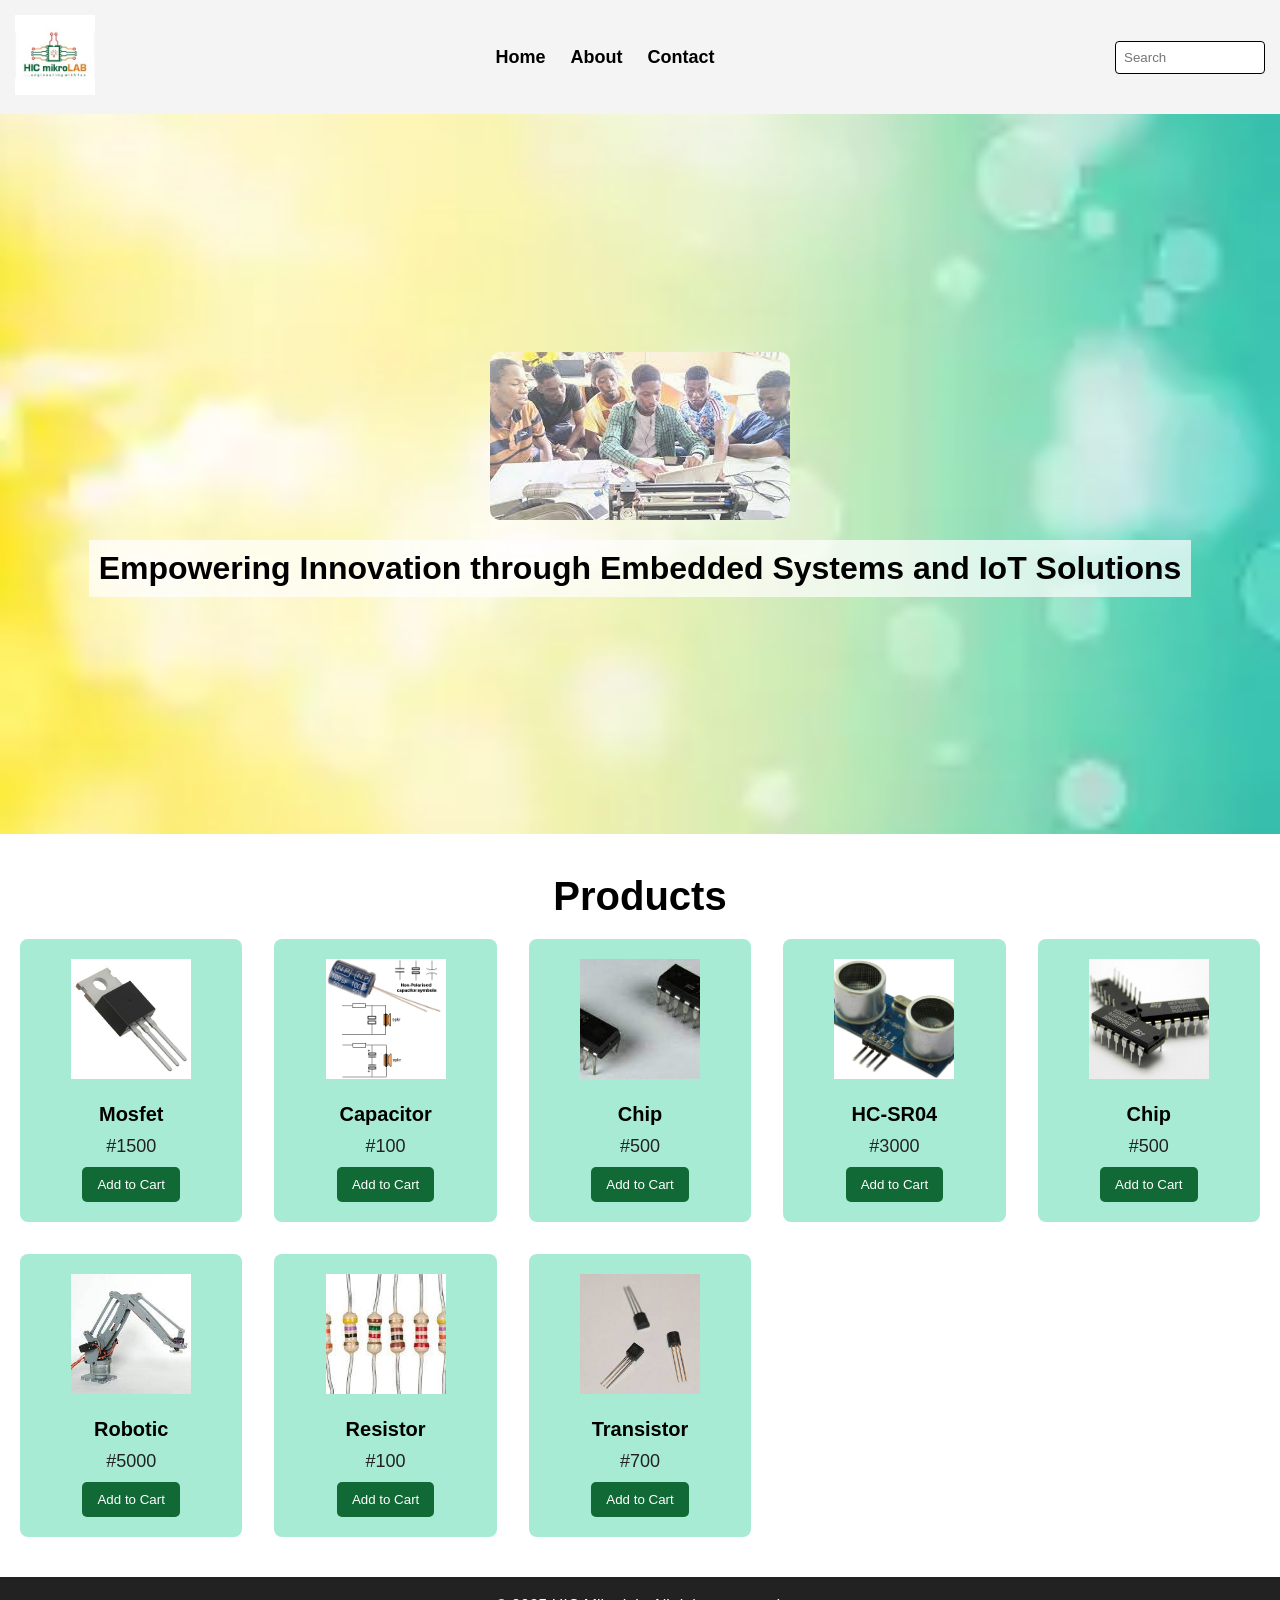
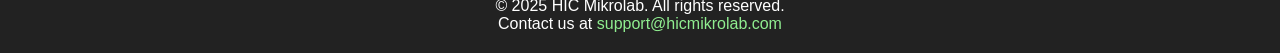
<file: index.html>
<!DOCTYPE html>
<html lang="en">

<head>
    <meta charset="UTF-8" />
    <meta name="viewport" content="width=device-width, initial-scale=1.0" />
    <title>HIC Mikrolab</title>
    <link rel="stylesheet" href="style.css" />
</head>

<body>
    <div class="navbar">
        <div class="navdiv">
            <div class="logo">
                <img src="image/logo.jpeg" alt="Logo" height="80" width="80" />
            </div>
            <div class="link">
                <ul>
                    <li><a href="#home">Home</a></li>
                    <li><a href="about.html">About</a></li>
                    <li><a href="contact.html">Contact</a></li>
                </ul>
            </div>
            <div class="form">
                <form action="/search">
                    <input type="search" placeholder="Search" id="search" />
                </form>
            </div>
        </div>
    </div>

    <div class="container">
        <div class="back">
            <img src="image/team.jpg" alt="Team" class="team" />
            <p>Empowering Innovation through Embedded Systems and IoT Solutions</p>
        </div>
    </div>

    <h1>Products</h1>

    <div class="price-container">
        <div class="pricing-plan">
            <div class="image"><img src="image/mosfet.jpeg" alt="Mosfet" /></div>
            <div class="price-title">Mosfet</div>
            <div class="plan-price">#1500</div>
            <button class="price-button">Add to Cart</button>
        </div>

        <div class="pricing-plan">
            <div class="image"><img src="image/100uf.gif" alt="Capacitor" /></div>
            <div class="price-title">Capacitor</div>
            <div class="plan-price">#100</div>
            <button class="price-button">Add to Cart</button>
        </div>

        <div class="pricing-plan">
            <div class="image"><img src="image/7620.jpeg" alt="Chip 7620" /></div>
            <div class="price-title">Chip</div>
            <div class="plan-price">#500</div>
            <button class="price-button">Add to Cart</button>
        </div>

        <div class="pricing-plan">
            <div class="image"><img src="image/HC-SR04-lg-1-scaled.jpg" alt="HC-SR04 Sensor" /></div>
            <div class="price-title">HC-SR04</div>
            <div class="plan-price">#3000</div>
            <button class="price-button">Add to Cart</button>
        </div>

        <div class="pricing-plan">
            <div class="image"><img src="image/hcf4016be.jpg" alt="HCF4016BE Chip" /></div>
            <div class="price-title">Chip</div>
            <div class="plan-price">#500</div>
            <button class="price-button">Add to Cart</button>
        </div>

        <div class="pricing-plan">
            <div class="image"><img src="image/robot.jpg" alt="Robot" /></div>
            <div class="price-title">Robotic</div>
            <div class="plan-price">#5000</div>
            <button class="price-button">Add to Cart</button>
        </div>

        <div class="pricing-plan">
            <div class="image"><img src="image/resistor.jpeg" alt="Resistor" /></div>
            <div class="price-title">Resistor</div>
            <div class="plan-price">#100</div>
            <button class="price-button">Add to Cart</button>
        </div>

        <div class="pricing-plan">
            <div class="image"><img src="image/transistor.jpeg" alt="Transistor" /></div>
            <div class="price-title">Transistor</div>
            <div class="plan-price">#700</div>
            <button class="price-button">Add to Cart</button>
        </div>
    </div>

    <footer>
        <p>&copy; 2025 HIC Mikrolab. All rights reserved.</p>
        <p>
            Contact us at
            <a href="mailto:support@hicmikrolab.com">support@hicmikrolab.com</a>
        </p>
    </footer>
</body>

</html>
</file>
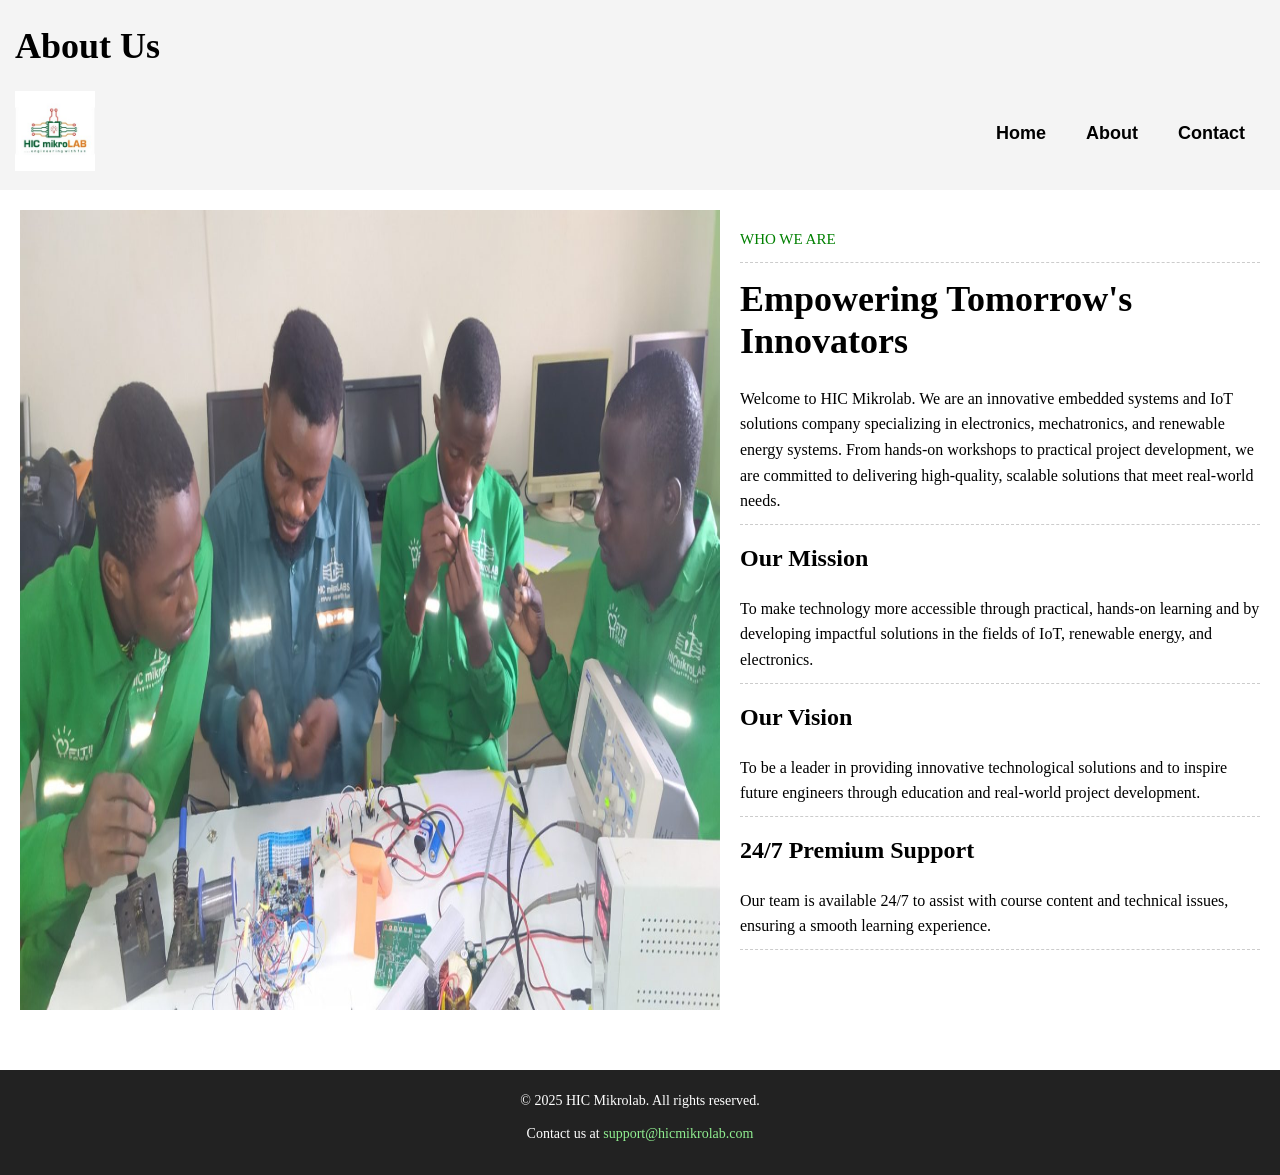
<file: About.html>
<!DOCTYPE html>
<html lang="en">

<head>
    <meta charset="UTF-8">
    <meta name="viewport" content="width=device-width, initial-scale=1.0">
    <title>About HIC Mikrolab</title>
    <style>
        body {
            font-family: Georgia, 'Times New Roman', Times, serif;
            margin: 0;
            padding: 0;
        }

        * {
            text-decoration: none;
            box-sizing: border-box;
        }

        header {
            background-color: #f4f4f4;
            padding: 15px;
        }

        .navbar {
            display: flex;
            align-items: center;
            justify-content: space-between;
            font-family: Arial, Helvetica, sans-serif;
        }

        .logo img {
            height: 80px;
            width: 80px;
        }

        nav ul {
            list-style: none;
            padding: 0;
            margin: 0;
            display: flex;
        }

        nav ul li {
            margin: 0 20px;
        }

        nav ul li a {
            color: black;
            font-size: 18px;
            font-weight: bold;
        }

        main {
            padding: 20px;
        }

        .who {
            display: flex;
            flex-wrap: wrap;
            align-items: flex-start;
        }

        img.are {
            width: 100%;
            max-width: 700px;
            height: 800px;
            margin-right: 20px;
            float: left;
        }

        .who-text {
            flex: 1;
            min-width: 300px;
        }

        h1 {
            font-size: 36px;
            margin-top: 10px;
        }

        h3 {
            font-size: 24px;
            margin-top: 20px;
        }

        p {
            font-size: 16px;
            line-height: 1.6;
            border-bottom: 1px dashed #ccc;
            padding-bottom: 10px;
            margin-bottom: 15px;
        }

        span {
            color: green;
            font-weight: lighter;
            font-size: 15px;
        }

        footer {
            background-color: #222;
            color: white;
            text-align: center;
            padding: 20px;
            margin-top: 40px;
        }

        footer p {
            border: none;
            margin: 0;
            font-size: 14px;
        }

        @media (max-width: 768px) {
            .who {
                flex-direction: column;
            }

            img.are {
                margin-right: 0;
                margin-bottom: 20px;
                float: none;
            }
        }
    </style>
</head>

<body>
    <header>
        <h1>About Us</h1>
        <div class="navbar">
            <div class="logo">
                <img src="image/logo.jpeg" alt="HIC Mikrolab Logo">
            </div>
            <nav>
                <ul>
                    <li><a href="index.html">Home</a></li>
                    <li><a href="about.html">About</a></li>
                    <li><a href="contact.html">Contact</a></li>
                </ul>
            </nav>
        </div>
    </header>

    <main>
        <div class="who">
            <img src="image/about.jpg" alt="Team working on technology projects" class="are">
            <div class="who-text">
                <p><span>WHO WE ARE</span></p>
                <h1>Empowering Tomorrow's Innovators</h1>
                <p>Welcome to HIC Mikrolab. We are an innovative embedded systems and IoT solutions company specializing
                    in electronics, mechatronics, and renewable energy systems. From hands-on workshops to practical
                    project development, we are committed to delivering high-quality, scalable solutions that meet
                    real-world needs.</p>

                <h3>Our Mission</h3>
                <p>To make technology more accessible through practical, hands-on learning and by developing impactful
                    solutions in the fields of IoT, renewable energy, and electronics.</p>

                <h3>Our Vision</h3>
                <p>To be a leader in providing innovative technological solutions and to inspire future engineers
                    through
                    education and real-world project development.</p>

                <h3>24/7 Premium Support</h3>
                <p>Our team is available 24/7 to assist with course content and technical issues, ensuring a smooth
                    learning experience.</p>
            </div>
        </div>
    </main>

    <footer>
        <p>&copy; 2025 HIC Mikrolab. All rights reserved.</p>
        <p>Contact us at <a href="mailto:support@hicmikrolab.com" style="color: lightgreen;">support@hicmikrolab.com</a>
        </p>
    </footer>
</body>

</html>
</file>
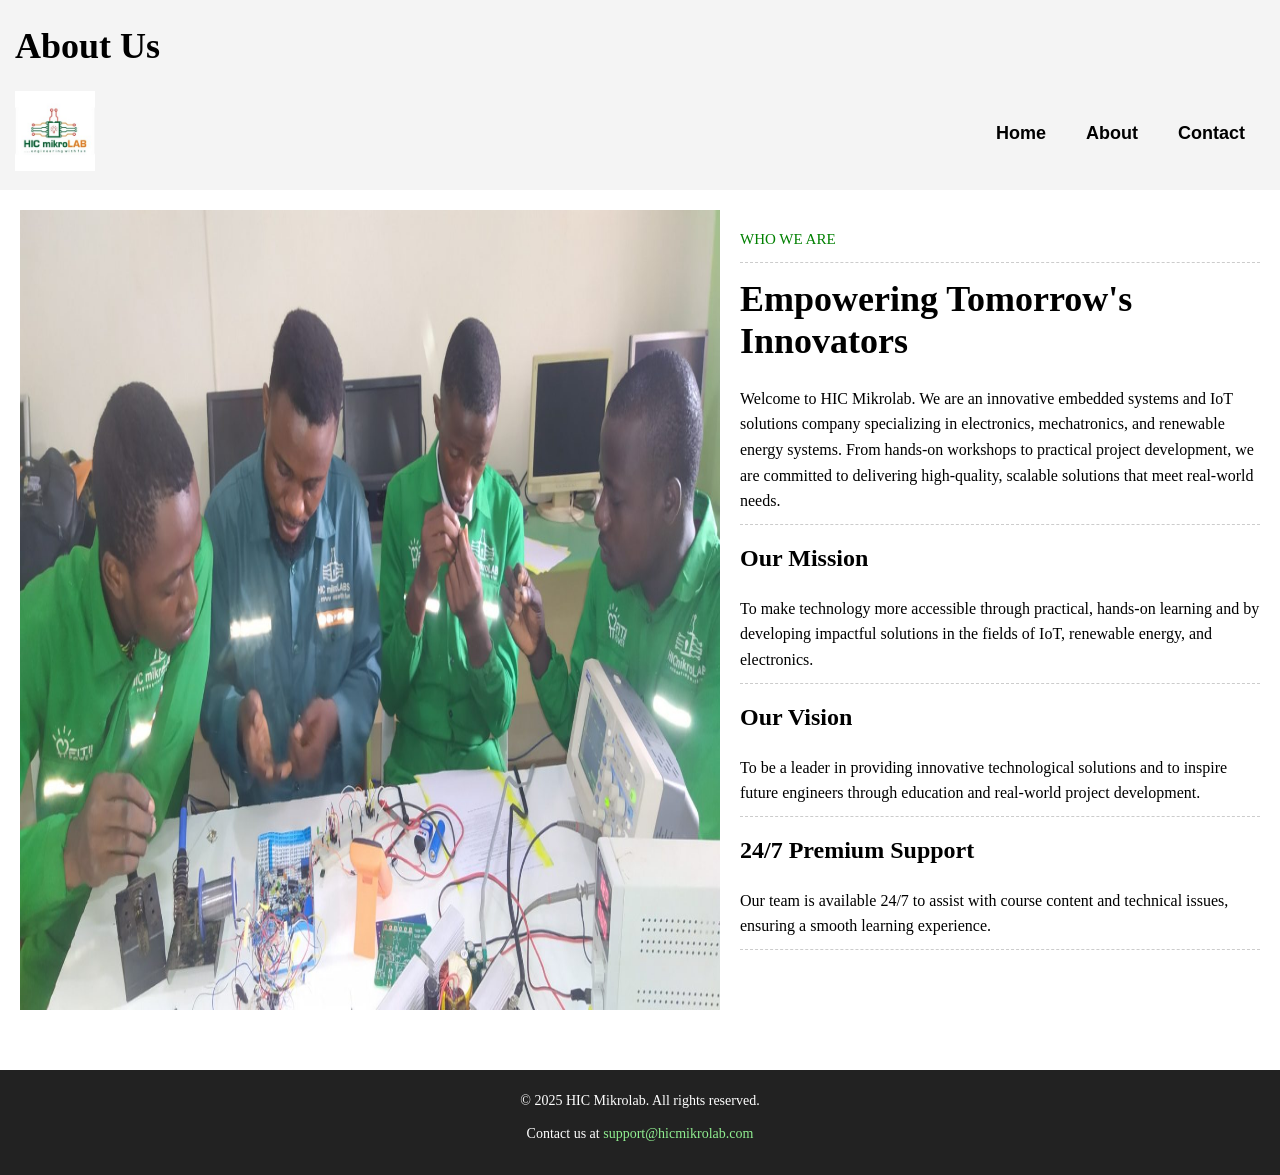
<file: about.html>
<!DOCTYPE html>
<html lang="en">

<head>
    <meta charset="UTF-8">
    <meta name="viewport" content="width=device-width, initial-scale=1.0">
    <title>About HIC Mikrolab</title>
    <style>
        body {
            font-family: Georgia, 'Times New Roman', Times, serif;
            margin: 0;
            padding: 0;
        }

        * {
            text-decoration: none;
            box-sizing: border-box;
        }

        header {
            background-color: #f4f4f4;
            padding: 15px;
        }

        .navbar {
            display: flex;
            align-items: center;
            justify-content: space-between;
            font-family: Arial, Helvetica, sans-serif;
        }

        .logo img {
            height: 80px;
            width: 80px;
        }

        nav ul {
            list-style: none;
            padding: 0;
            margin: 0;
            display: flex;
        }

        nav ul li {
            margin: 0 20px;
        }

        nav ul li a {
            color: black;
            font-size: 18px;
            font-weight: bold;
        }

        main {
            padding: 20px;
        }

        .who {
            display: flex;
            flex-wrap: wrap;
            align-items: flex-start;
        }

        img.are {
            width: 100%;
            max-width: 700px;
            height: 800px;
            margin-right: 20px;
            float: left;
        }

        .who-text {
            flex: 1;
            min-width: 300px;
        }

        h1 {
            font-size: 36px;
            margin-top: 10px;
        }

        h3 {
            font-size: 24px;
            margin-top: 20px;
        }

        p {
            font-size: 16px;
            line-height: 1.6;
            border-bottom: 1px dashed #ccc;
            padding-bottom: 10px;
            margin-bottom: 15px;
        }

        span {
            color: green;
            font-weight: lighter;
            font-size: 15px;
        }

        footer {
            background-color: #222;
            color: white;
            text-align: center;
            padding: 20px;
            margin-top: 40px;
        }

        footer p {
            border: none;
            margin: 0;
            font-size: 14px;
        }

        @media (max-width: 768px) {
            .who {
                flex-direction: column;
            }

            img.are {
                margin-right: 0;
                margin-bottom: 20px;
                float: none;
            }
        }
    </style>
</head>

<body>
    <header>
        <h1>About Us</h1>
        <div class="navbar">
            <div class="logo">
                <img src="image/logo.jpeg" alt="HIC Mikrolab Logo">
            </div>
            <nav>
                <ul>
                    <li><a href="index.html">Home</a></li>
                    <li><a href="about.html">About</a></li>
                    <li><a href="contact.html">Contact</a></li>
                </ul>
            </nav>
        </div>
    </header>

    <main>
        <div class="who">
            <img src="image/about.jpg" alt="Team working on technology projects" class="are">
            <div class="who-text">
                <p><span>WHO WE ARE</span></p>
                <h1>Empowering Tomorrow's Innovators</h1>
                <p>Welcome to HIC Mikrolab. We are an innovative embedded systems and IoT solutions company specializing
                    in electronics, mechatronics, and renewable energy systems. From hands-on workshops to practical
                    project development, we are committed to delivering high-quality, scalable solutions that meet
                    real-world needs.</p>

                <h3>Our Mission</h3>
                <p>To make technology more accessible through practical, hands-on learning and by developing impactful
                    solutions in the fields of IoT, renewable energy, and electronics.</p>

                <h3>Our Vision</h3>
                <p>To be a leader in providing innovative technological solutions and to inspire future engineers
                    through
                    education and real-world project development.</p>

                <h3>24/7 Premium Support</h3>
                <p>Our team is available 24/7 to assist with course content and technical issues, ensuring a smooth
                    learning experience.</p>
            </div>
        </div>
    </main>

    <footer>
        <p>&copy; 2025 HIC Mikrolab. All rights reserved.</p>
        <p>Contact us at <a href="mailto:support@hicmikrolab.com" style="color: lightgreen;">support@hicmikrolab.com</a>
        </p>
    </footer>
</body>

</html>
</file>
<file: style.css>
* {
    box-sizing: border-box;
    text-decoration: none;
    margin: 0;
    padding: 0;
}

body {
    font-family: 'Segoe UI', Tahoma, Geneva, Verdana, sans-serif;
}


.navbar {
    padding: 15px;
    background-color: #f4f4f4;
}

.navdiv {
    display: flex;
    align-items: center;
    justify-content: space-between;
}

.logo img {
    height: 80px;
    width: 80px;
}

ul {
    list-style: none;
    display: flex;
    gap: 25px;
}

ul li a {
    color: black;
    font-size: 18px;
    font-weight: bold;
}

.form {
    width: 150px;
}

input[type="search"] {
    width: 100%;
    padding: 8px;
    border: 1px solid black;
    border-radius: 4px;
}

.back {
    background: url("image/OIP.webp") no-repeat center center/cover;
    height: 80vh;
    display: flex;
    align-items: center;
    justify-content: center;
    flex-direction: column;
    position: relative;
    text-align: center;
}

.team {
    max-width: 80%;
    opacity: 0.8;
    border-radius: 10px;
    margin-bottom: 20px;
}

.back p {
    font-size: 32px;
    font-weight: bold;
    color: #000;
    padding: 10px;
    background-color: rgba(255, 255, 255, 0.7);
}

h1 {
    font-size: 40px;
    text-align: center;
    margin: 40px 0 20px;
}

.price-container {
    display: grid;
    grid-template-columns: repeat(auto-fit, minmax(220px, 1fr));
    gap: 2rem;
    padding: 0 20px 40px;
}

.pricing-plan {
    background-color: #a7ebd4;
    border-radius: 8px;
    padding: 20px;
    text-align: center;
    transition: transform 0.3s;
}

.pricing-plan:hover {
    transform: scale(1.03);
}

.image img {
    height: 120px;
    width: 120px;
    object-fit: cover;
    margin-bottom: 10px;
}

.price-title {
    font-size: 20px;
    font-weight: bold;
    margin: 10px 0;
}

.plan-price {
    font-size: 18px;
    color: #222;
    margin-bottom: 10px;
}

.price-button {
    padding: 10px 15px;
    background-color: #116936;
    color: #fff;
    border: none;
    border-radius: 5px;
    cursor: pointer;
}

.price-button:hover {
    background-color: #0d4e29;
}

footer {
    background-color: #222;
    color: white;
    text-align: center;
    padding: 20px;
}

footer a {
    color: lightgreen;
}
</file>
